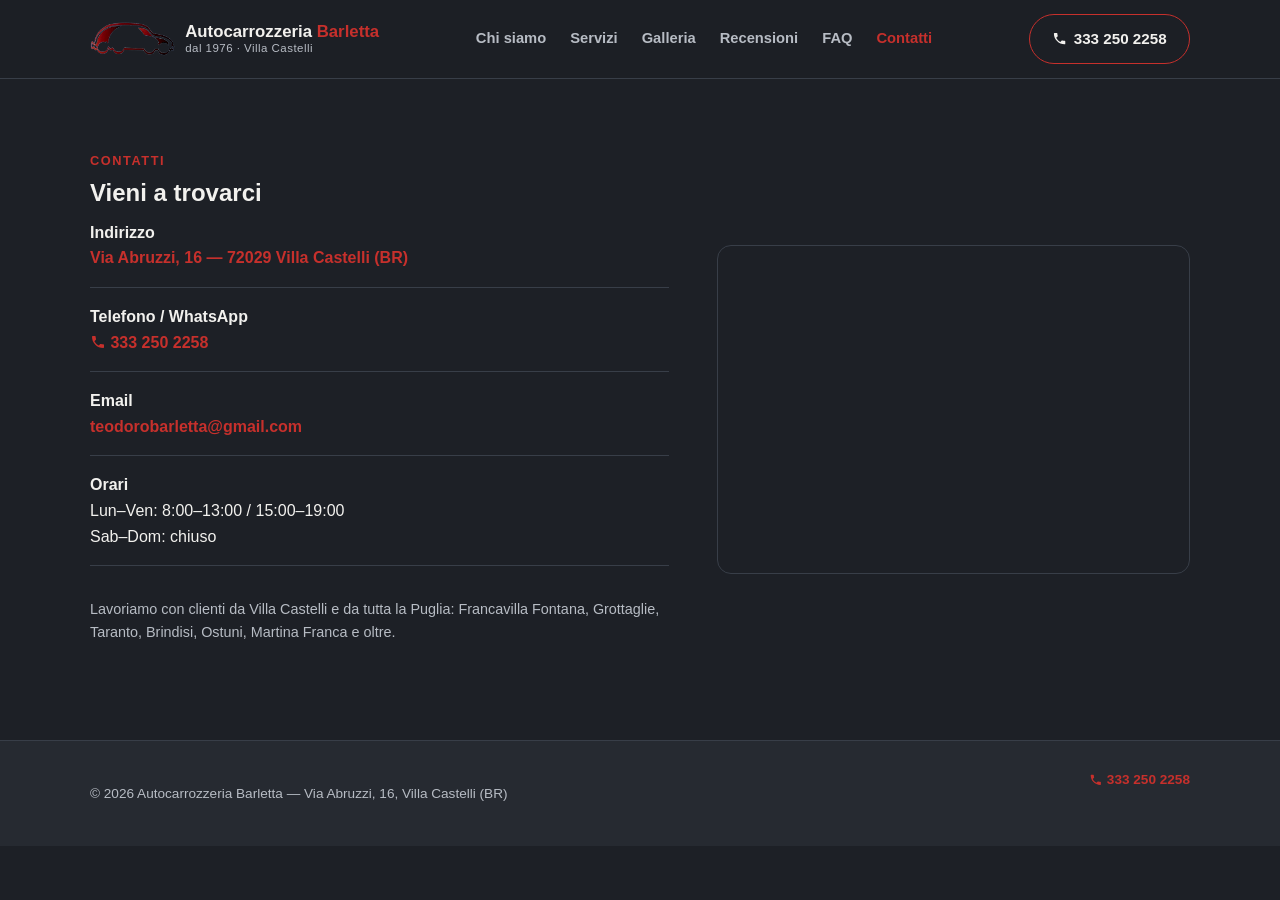
<file: contatti.html>
<!DOCTYPE html>
<html lang="it">
<head>
<!-- Google tag (gtag.js) -->
<script async src="https://www.googletagmanager.com/gtag/js?id=G-PMMYER9CR0"></script>
<script>
  window.dataLayer = window.dataLayer || [];
  function gtag(){dataLayer.push(arguments);}
  gtag('js', new Date());

  gtag('config', 'G-PMMYER9CR0');
</script>
<meta charset="UTF-8">
<meta name="viewport" content="width=device-width, initial-scale=1.0">
<title>Contatti | Autocarrozzeria Barletta</title>
<meta name="description" content="Indirizzo, telefono, WhatsApp, email e orari di Autocarrozzeria Barletta a Villa Castelli (BR). Vieni a trovarci o scrivici per un preventivo.">
<meta name="robots" content="index, follow">
<meta name="author" content="Autocarrozzeria Barletta">
<link rel="canonical" href="https://autocarrozzeriabarletta.github.io/contatti.html">

<!-- Geo / Local SEO -->
<meta name="geo.region" content="IT-BR">
<meta name="geo.placename" content="Villa Castelli">
<meta name="geo.position" content="40.585276;17.4766417">
<meta name="ICBM" content="40.585276, 17.4766417">

<!-- Open Graph -->
<meta property="og:type" content="website">
<meta property="og:locale" content="it_IT">
<meta property="og:title" content="Contatti | Autocarrozzeria Barletta">
<meta property="og:description" content="Indirizzo, telefono, WhatsApp, email e orari di Autocarrozzeria Barletta a Villa Castelli (BR).">
<meta property="og:url" content="https://autocarrozzeriabarletta.github.io/contatti.html">
<meta property="og:image" content="https://autocarrozzeriabarletta.github.io/assets/img/immagine-sfondo.webp">
<meta property="og:site_name" content="Autocarrozzeria Barletta">

<link rel="icon" href="assets/img/logo-icon.png">
<link rel="stylesheet" href="styles.css?v=6">
</head>
<body>

<header class="site-header">
  <div class="container header-inner">
    <a class="brand" href="index.html">
      <img class="brand-logo" src="assets/img/logo-icon.png" alt="Autocarrozzeria Barletta">
      <span class="brand-text">
        <span class="brand-name">Autocarrozzeria <strong>Barletta</strong></span>
        <span class="brand-tag">dal 1976 &middot; Villa Castelli</span>
      </span>
    </a>

    <nav class="main-nav" id="main-nav">
      <a href="index.html#chi-siamo">Chi siamo</a>
      <a href="index.html#servizi">Servizi</a>
      <a href="index.html#galleria">Galleria</a>
      <a href="index.html#recensioni">Recensioni</a>
      <a href="faq.html">FAQ</a>
      <a href="contatti.html" aria-current="page">Contatti</a>
    </nav>

    <div class="header-actions">
      <a class="btn btn-ghost header-call" href="tel:+393332502258"><svg class="icon-phone" viewBox="0 0 24 24" width="1em" height="1em" fill="currentColor" aria-hidden="true"><path d="M6.62 10.79c1.44 2.83 3.76 5.14 6.59 6.59l2.2-2.2c.27-.27.67-.36 1.02-.24 1.12.37 2.33.57 3.57.57.55 0 1 .45 1 1V20c0 .55-.45 1-1 1-9.39 0-17-7.61-17-17 0-.55.45-1 1-1h3.5c.55 0 1 .45 1 1 0 1.25.2 2.45.57 3.57.11.35.03.74-.25 1.02l-2.2 2.2z"/></svg> 333 250 2258</a>
      <button class="nav-toggle" id="nav-toggle" aria-label="Apri menu" aria-expanded="false">
        <span></span><span></span><span></span>
      </button>
    </div>
  </div>
</header>

<main>

  <!-- CONTATTI -->
  <section class="section" id="contatti">
    <div class="container two-col">
      <div class="col-text">
        <p class="kicker">Contatti</p>
        <h1>Vieni a trovarci</h1>
        <ul class="contact-list">
          <li><strong>Indirizzo</strong><br><a href="https://www.google.com/maps/dir/?api=1&amp;destination=Autocarrozzeria+Barletta,+Via+Abruzzi+16,+72029+Villa+Castelli+BR" target="_blank" rel="noopener">Via Abruzzi, 16 &mdash; 72029 Villa Castelli (BR)</a></li>
          <li><strong>Telefono / WhatsApp</strong><br><a href="tel:+393332502258"><svg class="icon-phone" viewBox="0 0 24 24" width="1em" height="1em" fill="currentColor" aria-hidden="true"><path d="M6.62 10.79c1.44 2.83 3.76 5.14 6.59 6.59l2.2-2.2c.27-.27.67-.36 1.02-.24 1.12.37 2.33.57 3.57.57.55 0 1 .45 1 1V20c0 .55-.45 1-1 1-9.39 0-17-7.61-17-17 0-.55.45-1 1-1h3.5c.55 0 1 .45 1 1 0 1.25.2 2.45.57 3.57.11.35.03.74-.25 1.02l-2.2 2.2z"/></svg> 333 250 2258</a></li>
          <li><strong>Email</strong><br><a href="mailto:teodorobarletta@gmail.com">teodorobarletta@gmail.com</a></li>
          <li><strong>Orari</strong><br>
            Lun&ndash;Ven: 8:00&ndash;13:00 / 15:00&ndash;19:00<br>
            Sab&ndash;Dom: chiuso
          </li>
        </ul>
        <p class="service-area">Lavoriamo con clienti da Villa Castelli e da tutta la Puglia: Francavilla Fontana, Grottaglie, Taranto, Brindisi, Ostuni, Martina Franca e oltre.</p>
      </div>
      <div class="col-media map-wrap">
        <iframe
          title="Mappa Autocarrozzeria Barletta"
          src="https://www.google.com/maps?q=Autocarrozzeria+Barletta,+Via+Abruzzi+16,+72029+Villa+Castelli+BR&output=embed"
          loading="lazy"
          referrerpolicy="no-referrer-when-downgrade">
        </iframe>
      </div>
    </div>
  </section>

</main>

<footer class="site-footer">
  <div class="container footer-inner">
    <p>&copy; <span id="year"></span> Autocarrozzeria Barletta &mdash; Via Abruzzi, 16, Villa Castelli (BR)</p>
    <a href="tel:+393332502258"><svg class="icon-phone" viewBox="0 0 24 24" width="1em" height="1em" fill="currentColor" aria-hidden="true"><path d="M6.62 10.79c1.44 2.83 3.76 5.14 6.59 6.59l2.2-2.2c.27-.27.67-.36 1.02-.24 1.12.37 2.33.57 3.57.57.55 0 1 .45 1 1V20c0 .55-.45 1-1 1-9.39 0-17-7.61-17-17 0-.55.45-1 1-1h3.5c.55 0 1 .45 1 1 0 1.25.2 2.45.57 3.57.11.35.03.74-.25 1.02l-2.2 2.2z"/></svg> 333 250 2258</a>
  </div>
</footer>

<script src="script.js?v=5"></script>
</body>
</html>
</file>
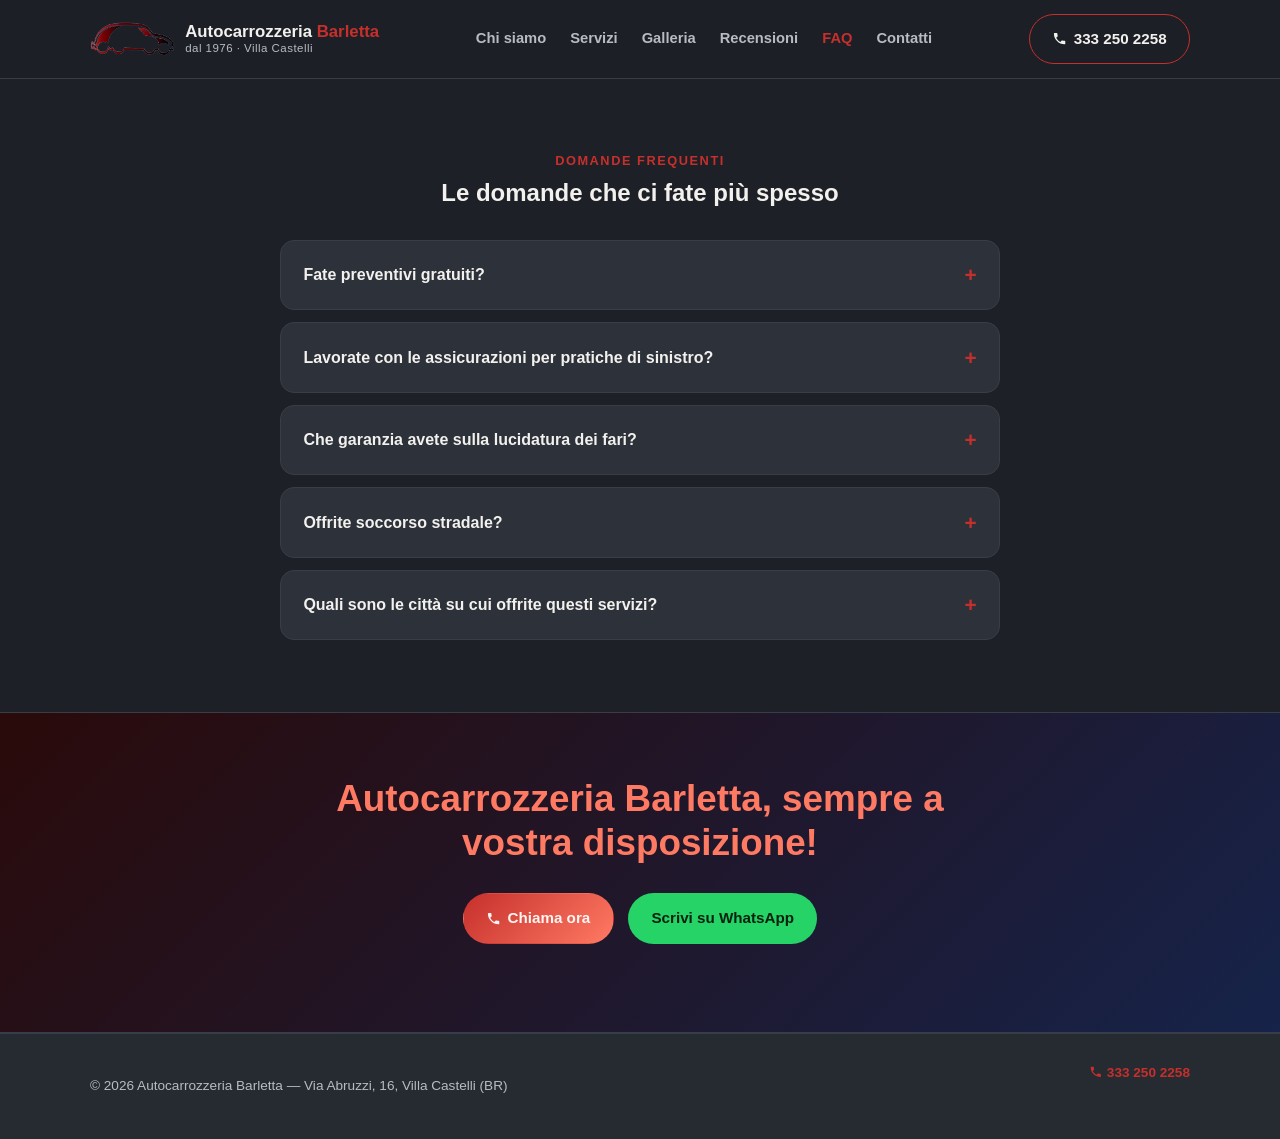
<file: faq.html>
<!DOCTYPE html>
<html lang="it">
<head>
<!-- Google tag (gtag.js) -->
<script async src="https://www.googletagmanager.com/gtag/js?id=G-PMMYER9CR0"></script>
<script>
  window.dataLayer = window.dataLayer || [];
  function gtag(){dataLayer.push(arguments);}
  gtag('js', new Date());

  gtag('config', 'G-PMMYER9CR0');
</script>
<meta charset="UTF-8">
<meta name="viewport" content="width=device-width, initial-scale=1.0">
<title>Domande frequenti | Autocarrozzeria Barletta</title>
<meta name="description" content="Preventivi gratuiti, pratiche assicurative, garanzia sulla lucidatura fari, soccorso stradale e città servite: le risposte alle domande più frequenti su Autocarrozzeria Barletta.">
<meta name="robots" content="index, follow">
<meta name="author" content="Autocarrozzeria Barletta">
<link rel="canonical" href="https://autocarrozzeriabarletta.github.io/faq.html">

<!-- Open Graph -->
<meta property="og:type" content="website">
<meta property="og:locale" content="it_IT">
<meta property="og:title" content="Domande frequenti | Autocarrozzeria Barletta">
<meta property="og:description" content="Le risposte alle domande più frequenti su preventivi, sinistri, garanzie e soccorso stradale.">
<meta property="og:url" content="https://autocarrozzeriabarletta.github.io/faq.html">
<meta property="og:image" content="https://autocarrozzeriabarletta.github.io/assets/img/immagine-sfondo.webp">
<meta property="og:site_name" content="Autocarrozzeria Barletta">

<link rel="icon" href="assets/img/logo-icon.png">
<link rel="stylesheet" href="styles.css?v=6">

<script type="application/ld+json">
{
  "@context": "https://schema.org",
  "@type": "FAQPage",
  "mainEntity": [
    {
      "@type": "Question",
      "name": "Fate preventivi gratuiti?",
      "acceptedAnswer": {
        "@type": "Answer",
        "text": "Sì, effettuiamo un sopralluogo e forniamo un preventivo chiaro e senza impegno prima di iniziare qualsiasi lavoro."
      }
    },
    {
      "@type": "Question",
      "name": "Lavorate con le assicurazioni per pratiche di sinistro?",
      "acceptedAnswer": {
        "@type": "Answer",
        "text": "Sì, seguiamo l'intera pratica con la tua compagnia assicurativa, dalla perizia alla riparazione, senza pensieri per il cliente."
      }
    },
    {
      "@type": "Question",
      "name": "Che garanzia avete sulla lucidatura dei fari?",
      "acceptedAnswer": {
        "@type": "Answer",
        "text": "Il ripristino e la lucidatura dei fari hanno una durata garantita di 5 anni."
      }
    },
    {
      "@type": "Question",
      "name": "Offrite soccorso stradale?",
      "acceptedAnswer": {
        "@type": "Answer",
        "text": "Sì, offriamo assistenza e recupero del veicolo 24 ore su 24, tutti i giorni."
      }
    },
    {
      "@type": "Question",
      "name": "Quali sono le città su cui offrite questi servizi?",
      "acceptedAnswer": {
        "@type": "Answer",
        "text": "Lavoriamo con clienti da Villa Castelli e da tutta la Puglia: Francavilla Fontana, Grottaglie, Taranto, Brindisi, Ostuni, Martina Franca e oltre."
      }
    }
  ]
}
</script>
</head>
<body>

<header class="site-header">
  <div class="container header-inner">
    <a class="brand" href="index.html">
      <img class="brand-logo" src="assets/img/logo-icon.png" alt="Autocarrozzeria Barletta">
      <span class="brand-text">
        <span class="brand-name">Autocarrozzeria <strong>Barletta</strong></span>
        <span class="brand-tag">dal 1976 &middot; Villa Castelli</span>
      </span>
    </a>

    <nav class="main-nav" id="main-nav">
      <a href="index.html#chi-siamo">Chi siamo</a>
      <a href="index.html#servizi">Servizi</a>
      <a href="index.html#galleria">Galleria</a>
      <a href="index.html#recensioni">Recensioni</a>
      <a href="faq.html" aria-current="page">FAQ</a>
      <a href="contatti.html">Contatti</a>
    </nav>

    <div class="header-actions">
      <a class="btn btn-ghost header-call" href="tel:+393332502258"><svg class="icon-phone" viewBox="0 0 24 24" width="1em" height="1em" fill="currentColor" aria-hidden="true"><path d="M6.62 10.79c1.44 2.83 3.76 5.14 6.59 6.59l2.2-2.2c.27-.27.67-.36 1.02-.24 1.12.37 2.33.57 3.57.57.55 0 1 .45 1 1V20c0 .55-.45 1-1 1-9.39 0-17-7.61-17-17 0-.55.45-1 1-1h3.5c.55 0 1 .45 1 1 0 1.25.2 2.45.57 3.57.11.35.03.74-.25 1.02l-2.2 2.2z"/></svg> 333 250 2258</a>
      <button class="nav-toggle" id="nav-toggle" aria-label="Apri menu" aria-expanded="false">
        <span></span><span></span><span></span>
      </button>
    </div>
  </div>
</header>

<main>

  <!-- FAQ -->
  <section class="section" id="faq">
    <div class="container">
      <p class="kicker center">Domande frequenti</p>
      <h1 class="center">Le domande che ci fate più spesso</h1>
      <div class="faq-list">
        <details class="faq-item">
          <summary>Fate preventivi gratuiti?</summary>
          <p>Sì, effettuiamo un sopralluogo e forniamo un preventivo chiaro e senza impegno prima di iniziare qualsiasi lavoro.</p>
        </details>
        <details class="faq-item">
          <summary>Lavorate con le assicurazioni per pratiche di sinistro?</summary>
          <p>Sì, seguiamo l'intera pratica con la tua compagnia assicurativa, dalla perizia alla riparazione, senza pensieri per il cliente.</p>
        </details>
        <details class="faq-item">
          <summary>Che garanzia avete sulla lucidatura dei fari?</summary>
          <p>Il ripristino e la lucidatura dei fari hanno una durata garantita di 5 anni.</p>
        </details>
        <details class="faq-item">
          <summary>Offrite soccorso stradale?</summary>
          <p>Sì, offriamo assistenza e recupero del veicolo 24 ore su 24, tutti i giorni.</p>
        </details>
        <details class="faq-item">
          <summary>Quali sono le città su cui offrite questi servizi?</summary>
          <p>Lavoriamo con clienti da Villa Castelli e da tutta la Puglia: Francavilla Fontana, Grottaglie, Taranto, Brindisi, Ostuni, Martina Franca e oltre.</p>
        </details>
      </div>
    </div>
  </section>

  <!-- CTA FINALE -->
  <section class="cta-banner">
    <div class="container">
      <h2>Autocarrozzeria Barletta, sempre a vostra disposizione!</h2>
      <div class="hero-cta center">
        <a class="btn btn-primary" href="tel:+393332502258"><svg class="icon-phone" viewBox="0 0 24 24" width="1em" height="1em" fill="currentColor" aria-hidden="true"><path d="M6.62 10.79c1.44 2.83 3.76 5.14 6.59 6.59l2.2-2.2c.27-.27.67-.36 1.02-.24 1.12.37 2.33.57 3.57.57.55 0 1 .45 1 1V20c0 .55-.45 1-1 1-9.39 0-17-7.61-17-17 0-.55.45-1 1-1h3.5c.55 0 1 .45 1 1 0 1.25.2 2.45.57 3.57.11.35.03.74-.25 1.02l-2.2 2.2z"/></svg> Chiama ora</a>
        <a class="btn btn-whatsapp" href="https://wa.me/393332502258?text=Ciao%2C%20vorrei%20informazioni%20e%20un%20preventivo" target="_blank" rel="noopener">Scrivi su WhatsApp</a>
      </div>
    </div>
  </section>

</main>

<footer class="site-footer">
  <div class="container footer-inner">
    <p>&copy; <span id="year"></span> Autocarrozzeria Barletta &mdash; Via Abruzzi, 16, Villa Castelli (BR)</p>
    <a href="tel:+393332502258"><svg class="icon-phone" viewBox="0 0 24 24" width="1em" height="1em" fill="currentColor" aria-hidden="true"><path d="M6.62 10.79c1.44 2.83 3.76 5.14 6.59 6.59l2.2-2.2c.27-.27.67-.36 1.02-.24 1.12.37 2.33.57 3.57.57.55 0 1 .45 1 1V20c0 .55-.45 1-1 1-9.39 0-17-7.61-17-17 0-.55.45-1 1-1h3.5c.55 0 1 .45 1 1 0 1.25.2 2.45.57 3.57.11.35.03.74-.25 1.02l-2.2 2.2z"/></svg> 333 250 2258</a>
  </div>
</footer>

<script src="script.js?v=5"></script>
</body>
</html>
</file>
<file: styles.css>
:root {
  --bg: #1d2026;
  --bg-alt: #262a31;
  --card: #2c313a;
  --text: #f2f1ee;
  --text-muted: #b7bcc4;
  --accent: #c6302c;
  --accent-2: #ff7a63;
  --accent-navy: #16234a;
  --border: #383e48;
  --radius: 14px;
  --max-width: 1140px;
}

* { box-sizing: border-box; }

html { scroll-behavior: smooth; }

body {
  margin: 0;
  font-family: -apple-system, BlinkMacSystemFont, "Segoe UI", Roboto, Helvetica, Arial, sans-serif;
  background: var(--bg);
  color: var(--text);
  line-height: 1.6;
}

img, video { max-width: 100%; display: block; }

a { color: inherit; }

.container {
  max-width: var(--max-width);
  margin: 0 auto;
  padding: 0 1.25rem;
}

.kicker {
  text-transform: uppercase;
  letter-spacing: 0.12em;
  font-size: 0.8rem;
  font-weight: 700;
  color: var(--accent);
  margin: 0 0 0.5rem;
}

.center { text-align: center; }

h1, h2, h3 { font-weight: 800; line-height: 1.2; margin: 0 0 0.75rem; }
h2 { font-size: clamp(1.6rem, 3.5vw, 2.3rem); }
h3 { font-size: 1.15rem; }

p { color: var(--text-muted); }

.section-sub { max-width: 560px; margin: 0 auto 2.5rem; }

/* HEADER */
.site-header {
  position: sticky;
  top: 0;
  z-index: 50;
  background: rgba(29, 32, 38, 0.9);
  backdrop-filter: blur(8px);
  border-bottom: 1px solid var(--border);
}

.header-inner {
  display: flex;
  align-items: center;
  justify-content: space-between;
  gap: 1rem;
  padding: 0.85rem 1.25rem;
}

.brand {
  display: flex;
  align-items: center;
  gap: 0.65rem;
  text-decoration: none;
  color: var(--text);
  line-height: 1.15;
}
.brand-logo {
  height: 34px;
  width: auto;
}
.brand-text {
  display: flex;
  flex-direction: column;
}
.brand-name { font-weight: 700; font-size: 1.05rem; }
.brand-name strong { color: var(--accent); }
.brand-tag { font-size: 0.72rem; color: var(--text-muted); letter-spacing: 0.04em; }

.main-nav {
  display: flex;
  gap: 1.5rem;
}
.main-nav a {
  text-decoration: none;
  font-size: 0.92rem;
  font-weight: 600;
  color: var(--text-muted);
}
.main-nav a:hover,
.main-nav a[aria-current="page"] { color: var(--accent); }

.header-actions { display: flex; align-items: center; gap: 0.75rem; }

.header-actions .header-call {
  display: none;
  border-color: var(--accent);
  color: var(--text);
}
.header-actions .header-call:hover { background: var(--accent); }
@media (min-width: 1024px) {
  .header-actions .header-call { display: inline-flex; }
}

.nav-toggle {
  display: none;
  flex-direction: column;
  justify-content: center;
  gap: 5px;
  width: 40px;
  height: 40px;
  background: transparent;
  border: 1px solid var(--border);
  border-radius: 8px;
  cursor: pointer;
}
.nav-toggle span {
  display: block;
  height: 2px;
  width: 20px;
  margin: 0 auto;
  background: var(--text);
}

/* BUTTONS */
.btn {
  display: inline-flex;
  align-items: center;
  gap: 0.4rem;
  padding: 0.75rem 1.4rem;
  border-radius: 999px;
  font-weight: 700;
  font-size: 0.95rem;
  text-decoration: none;
  border: 1px solid transparent;
  cursor: pointer;
  transition: transform 0.15s ease, opacity 0.15s ease;
}
.btn:hover { transform: translateY(-1px); }

.icon-phone {
  vertical-align: -0.15em;
  flex-shrink: 0;
}

.btn-primary {
  background: linear-gradient(135deg, var(--accent), var(--accent-2));
  color: #fff5f2;
}
.btn-ghost {
  background: transparent;
  border-color: var(--border);
  color: var(--text);
}
.btn-whatsapp {
  background: #25d366;
  color: #06210f;
}

/* HERO */
.hero {
  position: relative;
  min-height: 88vh;
  display: flex;
  align-items: center;
  overflow: hidden;
}
.hero-media {
  position: absolute;
  inset: 0;
  z-index: 0;
}
.hero-media img,
.hero-media video {
  width: 100%;
  height: 100%;
  object-fit: cover;
  object-position: 50% 50%;
}
.hero-overlay {
  position: absolute;
  inset: 0;
  background: linear-gradient(180deg, rgba(24,26,31,0.65) 0%, rgba(24,26,31,0.8) 55%, rgba(24,26,31,0.92) 100%);
}
.hero-content {
  position: relative;
  z-index: 1;
  padding-top: 4rem;
  padding-bottom: 4rem;
  max-width: 720px;
  margin: 0 auto;
  text-align: center;
}
.eyelash {
  color: var(--accent-2);
  font-weight: 700;
  letter-spacing: 0.06em;
  text-transform: uppercase;
  font-size: 0.85rem;
  margin-bottom: 0.75rem;
}
.hero h1 {
  font-size: clamp(2.1rem, 5vw, 3.4rem);
  margin-bottom: 1rem;
}
.hero-sub {
  font-size: 1.05rem;
  max-width: 540px;
  margin: 0 auto 1.75rem;
}
.hero-cta { display: flex; flex-wrap: wrap; justify-content: center; gap: 0.9rem; margin-bottom: 1.5rem; }
.hero-rating { font-size: 0.95rem; color: var(--accent-2); }
.hero-rating strong { color: var(--text); }

@keyframes heroFadeUp {
  from { opacity: 0; transform: translateY(18px); }
  to { opacity: 1; transform: translateY(0); }
}
.hero-content .eyelash,
.hero-content h1 .reveal-word,
.hero-content .hero-sub,
.hero-content .hero-cta,
.hero-content .hero-rating {
  opacity: 0;
  animation: heroFadeUp 0.8s ease forwards;
}
.hero-content h1 .reveal-word { display: inline-block; }
.hero-content .eyelash { animation-delay: 0.1s; }
.hero-content h1 .reveal-word:nth-child(1) { animation-delay: 0.35s; }
.hero-content h1 .reveal-word:nth-child(2) { animation-delay: 1s; }
.hero-content h1 .reveal-word:nth-child(3) { animation-delay: 1.65s; }
.hero-content .hero-sub { animation-delay: 2.4s; }
.hero-content .hero-cta { animation-delay: 2.7s; }
.hero-content .hero-rating { animation-delay: 3s; }

@media (prefers-reduced-motion: reduce) {
  .hero-content .eyelash,
  .hero-content h1 .reveal-word,
  .hero-content .hero-sub,
  .hero-content .hero-cta,
  .hero-content .hero-rating {
    opacity: 1;
    animation: none;
  }
}

/* STATS STRIP */
.stats-strip {
  background: var(--bg-alt);
  border-bottom: 1px solid var(--border);
  padding: 2rem 0;
}
.stats-inner {
  display: flex;
  justify-content: center;
  gap: clamp(2rem, 8vw, 5rem);
  flex-wrap: wrap;
  text-align: center;
}
.stat strong {
  display: block;
  font-size: 1.9rem;
  font-weight: 800;
  color: var(--accent-2);
  line-height: 1.2;
}
.stat span {
  font-size: 0.85rem;
  color: var(--text-muted);
}

/* SECTIONS */
.section { padding: 4.5rem 0; }
.section-alt { background: var(--bg-alt); }

.two-col {
  display: grid;
  grid-template-columns: 1.1fr 0.9fr;
  gap: 3rem;
  align-items: center;
}
.col-media img {
  border-radius: var(--radius);
  border: 1px solid var(--border);
}

blockquote {
  margin: 1.25rem 0;
  padding: 1rem 1.25rem;
  border-left: 3px solid var(--accent);
  background: var(--card);
  border-radius: 0 10px 10px 0;
  font-style: italic;
  color: var(--text);
}

/* CARDS */
.cards-grid {
  display: grid;
  grid-template-columns: repeat(4, 1fr);
  gap: 1.25rem;
  margin-top: 2rem;
}
.card {
  background: var(--card);
  border: 1px solid var(--border);
  border-radius: var(--radius);
  padding: 1.5rem;
}
.card h3 { color: var(--accent-2); }
.card p { margin: 0; font-size: 0.92rem; }

.cards-grid .card {
  opacity: 0;
  transform: translateY(20px);
  transition: opacity 1.5s ease, transform 1.5s ease;
}
.cards-grid.in-view .card {
  opacity: 1;
  transform: translateY(0);
}
.cards-grid .card:nth-child(1) { transition-delay: 0s; }
.cards-grid .card:nth-child(2) { transition-delay: 0.4s; }
.cards-grid .card:nth-child(3) { transition-delay: 0.8s; }
.cards-grid .card:nth-child(4) { transition-delay: 1.2s; }
.cards-grid .card:nth-child(5) { transition-delay: 1.6s; }
.cards-grid .card:nth-child(6) { transition-delay: 2s; }
.cards-grid .card:nth-child(7) { transition-delay: 2.4s; }
.cards-grid .card:nth-child(8) { transition-delay: 2.8s; }

@media (prefers-reduced-motion: reduce) {
  .cards-grid .card {
    opacity: 1;
    transform: none;
    transition: none;
  }
}

/* GALLERY */
.gallery-grid {
  display: grid;
  grid-template-columns: repeat(3, 1fr);
  gap: 1.25rem;
  margin-top: 2rem;
}
.gallery-item {
  margin: 0;
  background: var(--card);
  border: 1px solid var(--border);
  border-radius: var(--radius);
  overflow: hidden;
}
.gallery-item img, .gallery-item video { width: 100%; aspect-ratio: 4/3; object-fit: cover; background: #000; }
.gallery-item img.fit-contain { object-fit: contain; }
.video-wrap { position: relative; }
.video-play-btn {
  position: absolute;
  inset: 0;
  margin: auto;
  width: 56px;
  height: 56px;
  border-radius: 50%;
  border: none;
  background: var(--accent);
  box-shadow: 0 4px 14px rgba(0, 0, 0, 0.45);
  color: #fff;
  display: flex;
  align-items: center;
  justify-content: center;
  padding-left: 3px;
  cursor: pointer;
  transition: background 0.15s ease, transform 0.15s ease;
}
.video-play-btn:hover { background: var(--accent-2); transform: scale(1.05); }
.video-play-btn[hidden] { display: none; }

.hero-play-btn {
  inset: auto;
  bottom: 1.5rem;
  right: 1.5rem;
  margin: 0;
  width: 64px;
  height: 64px;
  z-index: 2;
}
.gallery-item figcaption {
  padding: 0.85rem 1rem;
  font-size: 0.85rem;
  color: var(--text-muted);
}

/* REVIEWS */
.rating-badge {
  display: flex;
  justify-content: center;
  align-items: center;
  gap: 0.6rem;
  margin: 1.25rem 0 2rem;
  font-size: 1rem;
}
.stars { color: var(--accent-2); letter-spacing: 0.05em; }
.reviews-grid {
  display: grid;
  grid-template-columns: repeat(2, 1fr);
  gap: 1.25rem;
}
.review {
  margin: 0;
  background: var(--card);
  border: 1px solid var(--border);
  border-radius: var(--radius);
  padding: 1.5rem;
}
.review p { color: var(--text); font-style: italic; margin: 0 0 0.75rem; }
.review cite { font-size: 0.85rem; color: var(--text-muted); font-style: normal; }
.reviews-link { margin-top: 1.75rem; }
.reviews-link a { color: var(--accent); text-decoration: none; font-weight: 600; }

/* FAQ */
.faq-list {
  max-width: 720px;
  margin: 2rem auto 0;
  display: flex;
  flex-direction: column;
  gap: 0.75rem;
}
.faq-item {
  background: var(--card);
  border: 1px solid var(--border);
  border-radius: var(--radius);
  padding: 1.1rem 1.4rem;
}
.faq-item summary {
  cursor: pointer;
  font-weight: 700;
  color: var(--text);
  list-style: none;
  display: flex;
  align-items: center;
  justify-content: space-between;
  gap: 1rem;
}
.faq-item summary::-webkit-details-marker { display: none; }
.faq-item summary::after {
  content: "+";
  color: var(--accent);
  font-size: 1.3rem;
  font-weight: 800;
  flex-shrink: 0;
}
.faq-item[open] summary::after { content: "\2212"; }
.faq-item p {
  margin: 0.85rem 0 0;
  font-size: 0.95rem;
}

/* CONTACT */
.contact-list { list-style: none; padding: 0; margin: 0 0 2rem; }
.contact-list li {
  padding: 1rem 0;
  border-bottom: 1px solid var(--border);
}
.contact-list li:first-child { padding-top: 0; }
.contact-list a { color: var(--accent); text-decoration: none; font-weight: 600; }
.service-area { font-size: 0.9rem; margin-bottom: 1.5rem; }
.contact-cta { display: flex; gap: 0.9rem; flex-wrap: wrap; }

.map-wrap {
  border-radius: var(--radius);
  overflow: hidden;
  border: 1px solid var(--border);
  min-height: 320px;
}
.map-wrap iframe {
  width: 100%;
  height: 100%;
  min-height: 320px;
  border: 0;
}

/* CTA BANNER */
.cta-banner {
  padding: 4rem 0;
  text-align: center;
  background: linear-gradient(135deg, #2a0a0a, var(--accent-navy));
  border-top: 1px solid var(--border);
  border-bottom: 1px solid var(--border);
}
.cta-banner h2 {
  color: var(--accent-2);
  max-width: 700px;
  margin: 0 auto 1.75rem;
}
.hero-cta.center { justify-content: center; }

/* FOOTER */
.site-footer {
  border-top: 1px solid var(--border);
  padding: 1.75rem 0;
  background: var(--bg-alt);
}
.footer-inner {
  display: flex;
  justify-content: space-between;
  flex-wrap: wrap;
  gap: 0.5rem;
  font-size: 0.85rem;
  color: var(--text-muted);
}
.footer-inner a { color: var(--accent); text-decoration: none; font-weight: 600; }

/* RESPONSIVE */
@media (max-width: 900px) {
  .cards-grid { grid-template-columns: repeat(2, 1fr); }
  .gallery-grid { grid-template-columns: repeat(2, 1fr); }
  .reviews-grid { grid-template-columns: 1fr; }
  .two-col { grid-template-columns: 1fr; }
  .col-media { order: -1; }
}

@media (max-width: 720px) {
  .main-nav {
    position: fixed;
    top: 64px;
    left: 0;
    right: 0;
    background: var(--bg);
    border-bottom: 1px solid var(--border);
    flex-direction: column;
    padding: 1rem 1.25rem 1.5rem;
    gap: 0.25rem;
    transform: translateY(-130%);
    transition: transform 0.25s ease;
  }
  .main-nav.open { transform: translateY(0); }
  .main-nav a { padding: 0.6rem 0; border-bottom: 1px solid var(--border); }
  .nav-toggle { display: flex; }
  .cards-grid { grid-template-columns: 1fr 1fr; }
  .gallery-grid { grid-template-columns: 1fr; }
  .hero { min-height: 0; }
  .hero-content { padding-top: 3rem; padding-bottom: 3rem; }
  .gallery-item .video-play-btn { display: none; }
}

@media (max-width: 480px) {
  .cards-grid { grid-template-columns: 1fr; }
  .hero-cta { flex-direction: column; align-items: stretch; }
  .hero-cta .btn { justify-content: center; }
}
</file>
